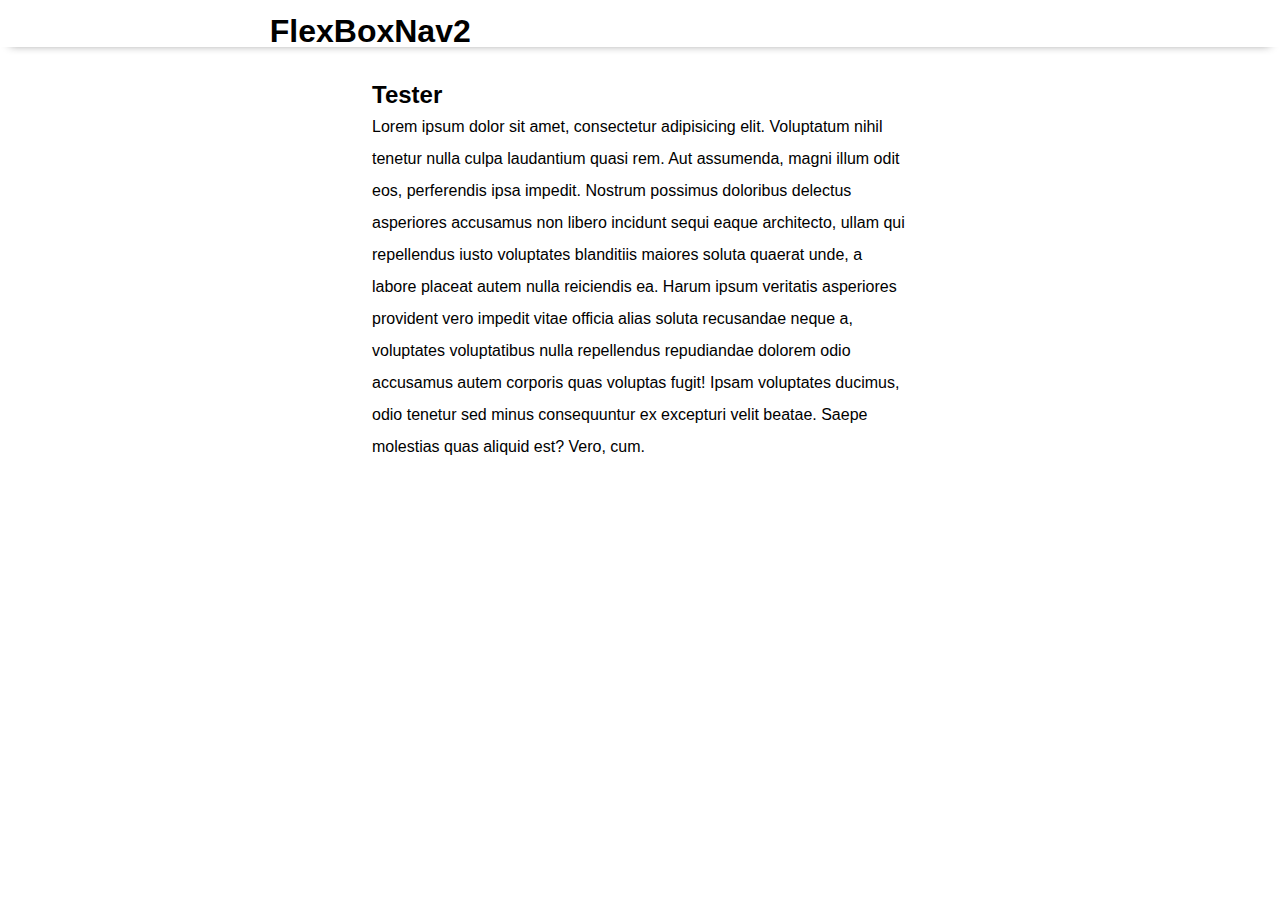
<file: index.html>
<!DOCTYPE html>
<html lang="en">
<head>
  <meta charset="UTF-8">
  <meta name="viewport" content="width=device-width, initial-scale=1.0">
  <meta http-equiv="X-UA-Compatible" content="ie=edge">
  <title>Navbar2Projects</title>

  <link rel="stylesheet" href="nav.css">

</head>
<body>
  <header class="header">
    <h1 class="logo">FlexBoxNav2</h1>
    <!-- <button class="dropx">X</button> -->
    <nav class="navigation">
      <ul class="links">
        <li><a href="index.html">home</a></li>
        <li><a href="transitions.html">transitions</a></li>
        <li><a href="game.html">game</a></li>
        <li><a href="navdropmenu.html">Dropdown Project</a></li>
        <li><a href="#">Last</a></li>
      </ul>
      <ul class="social">
        <li><a href="#">FB</a></li>
        <li><a href="#">Bē</a></li>
        <li><a href="#">IN</a></li>
        <li><a href="#">TW</a></li>
      </ul>
    </nav>
    <label for="nav-tog" class="navtoglab">
      <span class="dropx"></span>
  </header>
  <main class="main-content">
    <h2>Tester</h2>
    <p class="main-para">Lorem ipsum dolor sit amet, consectetur adipisicing elit. Voluptatum nihil tenetur nulla culpa laudantium quasi rem. Aut assumenda, magni illum odit eos, perferendis ipsa impedit. Nostrum possimus doloribus delectus asperiores accusamus non libero incidunt sequi eaque architecto, ullam qui repellendus iusto voluptates blanditiis maiores soluta quaerat unde, a labore placeat autem nulla reiciendis ea. Harum ipsum veritatis asperiores provident vero impedit vitae officia alias soluta recusandae neque a, voluptates voluptatibus nulla repellendus repudiandae dolorem odio accusamus autem corporis quas voluptas fugit! Ipsam voluptates ducimus, odio tenetur sed minus consequuntur ex excepturi velit beatae. Saepe molestias quas aliquid est? Vero, cum.
    </p>

  </main>
  <footer class="footer">

  </footer>
  <script src="nav.js"></script>
</body>
</html>
</file>
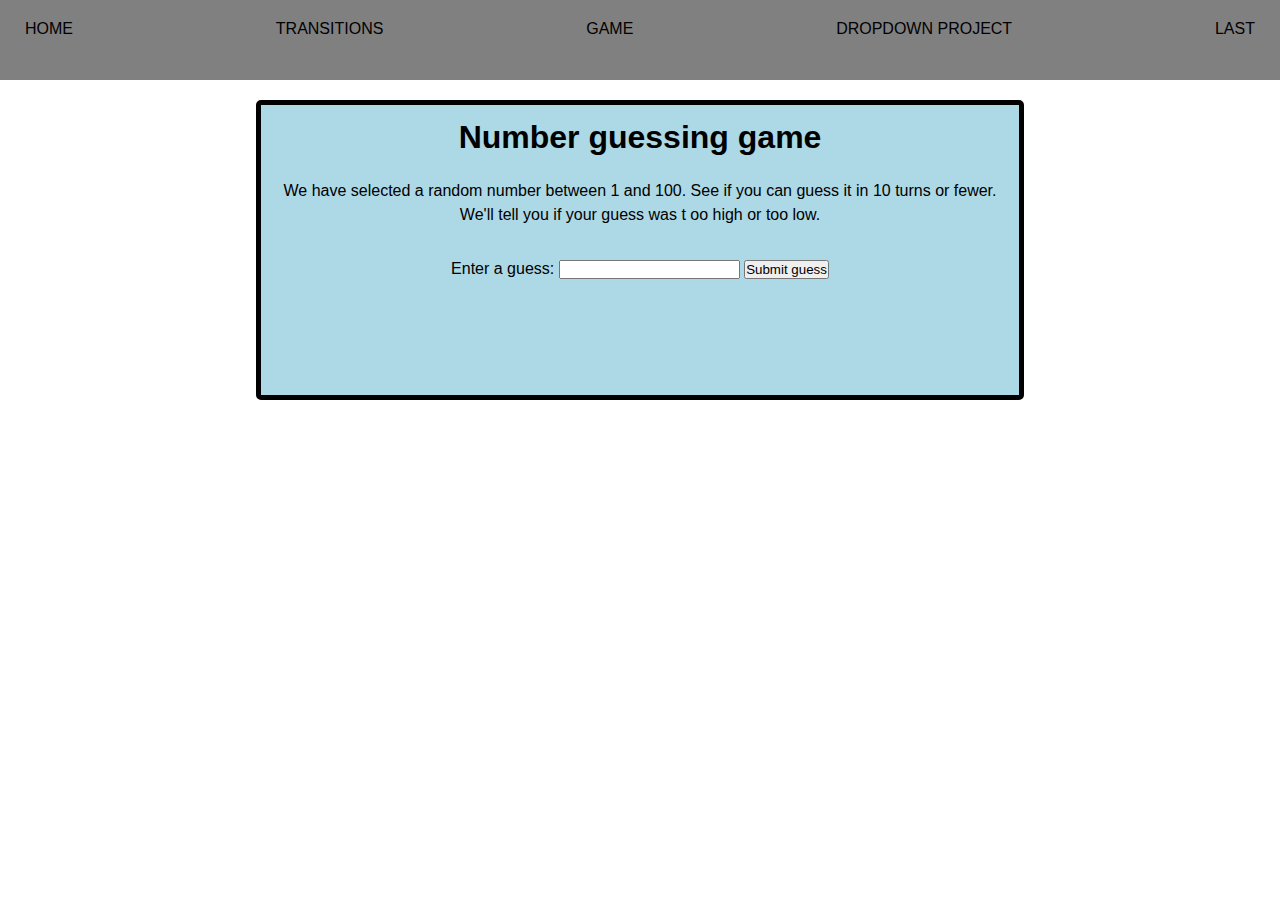
<file: game.html>
<!DOCTYPE html>
<html lang="en">
  <head>
    <meta charset="UTF-8" />
    <meta name="viewport" content="width=device-width, initial-scale=1.0" />
    <meta http-equiv="X-UA-Compatible" content="ie=edge" />
    <title>NavDropMenu</title>

    <style>
      * {
        box-sizing: border-box;
        font-family: sans-serif;
        padding: 0;
        margin: 0;
      }
      header {
        height: 100px;
      }
      nav {
        /* display: flex; */
        overflow: hidden;
        background: grey;
        height: 80px;
        padding-top: 20px;
      }
      ul {
        display: flex;
        justify-content: space-between;
        list-style: none;
        /* margin-bottom: 45px; */
      }
      a {
        text-decoration: none;
        padding: 25px;
        text-transform: uppercase;
        color: #000;
      }

      h1 {
        margin-bottom: 30px;
      }

      .game-container {
        border: 5px solid #000;
        border-radius: 5px;
        padding: 20px;
        line-height: 1.5em;
        width: 60%;
        height: 300px;
        margin: 0 auto;
        background: lightblue;
      }
      .game-content {
        text-align: center;
      }
      .form {
        margin-top: 30px;
      }
    </style>
  </head>
  <body>
    <header>
      <nav>
        <ul>
          <li><a href="index.html">home</a></li>
          <li><a href="transitions.html">Transitions</a></li>
          <li><a href="game.html">game</a></li>
          <li><a href="navdropmenu.html">Dropdown Project</a></li>
          <li><a href="#">Last</a></li>
        </ul>
      </nav>
    </header>

    <div class="game-container">
      <div class="game-content">
        <h1>Number guessing game</h1>
        <p>
          We have selected a random number between 1 and 100. See if you can
          guess it in 10 turns or fewer. We'll tell you if your guess was t oo
          high or too low.
        </p>

        <div class="form">
          <label for="guessField">Enter a guess: </label>
          <input type="text" id="guessField" class="guessField" />
          <input type="submit" value="Submit guess" class="guessSubmit" />
        </div>

        <div class="resultParas">
          <p class="guesses"></p>
          <p class="lastResult"></p>
          <p class="lowOrHi"></p>
        </div>
      </div>
    </div>

    <script type="text/javascript" src="nav.js"></script>
    <!-- <script type="text/javascript" src="nav.js" defer></script> -->
  </body>
</html>
</file>
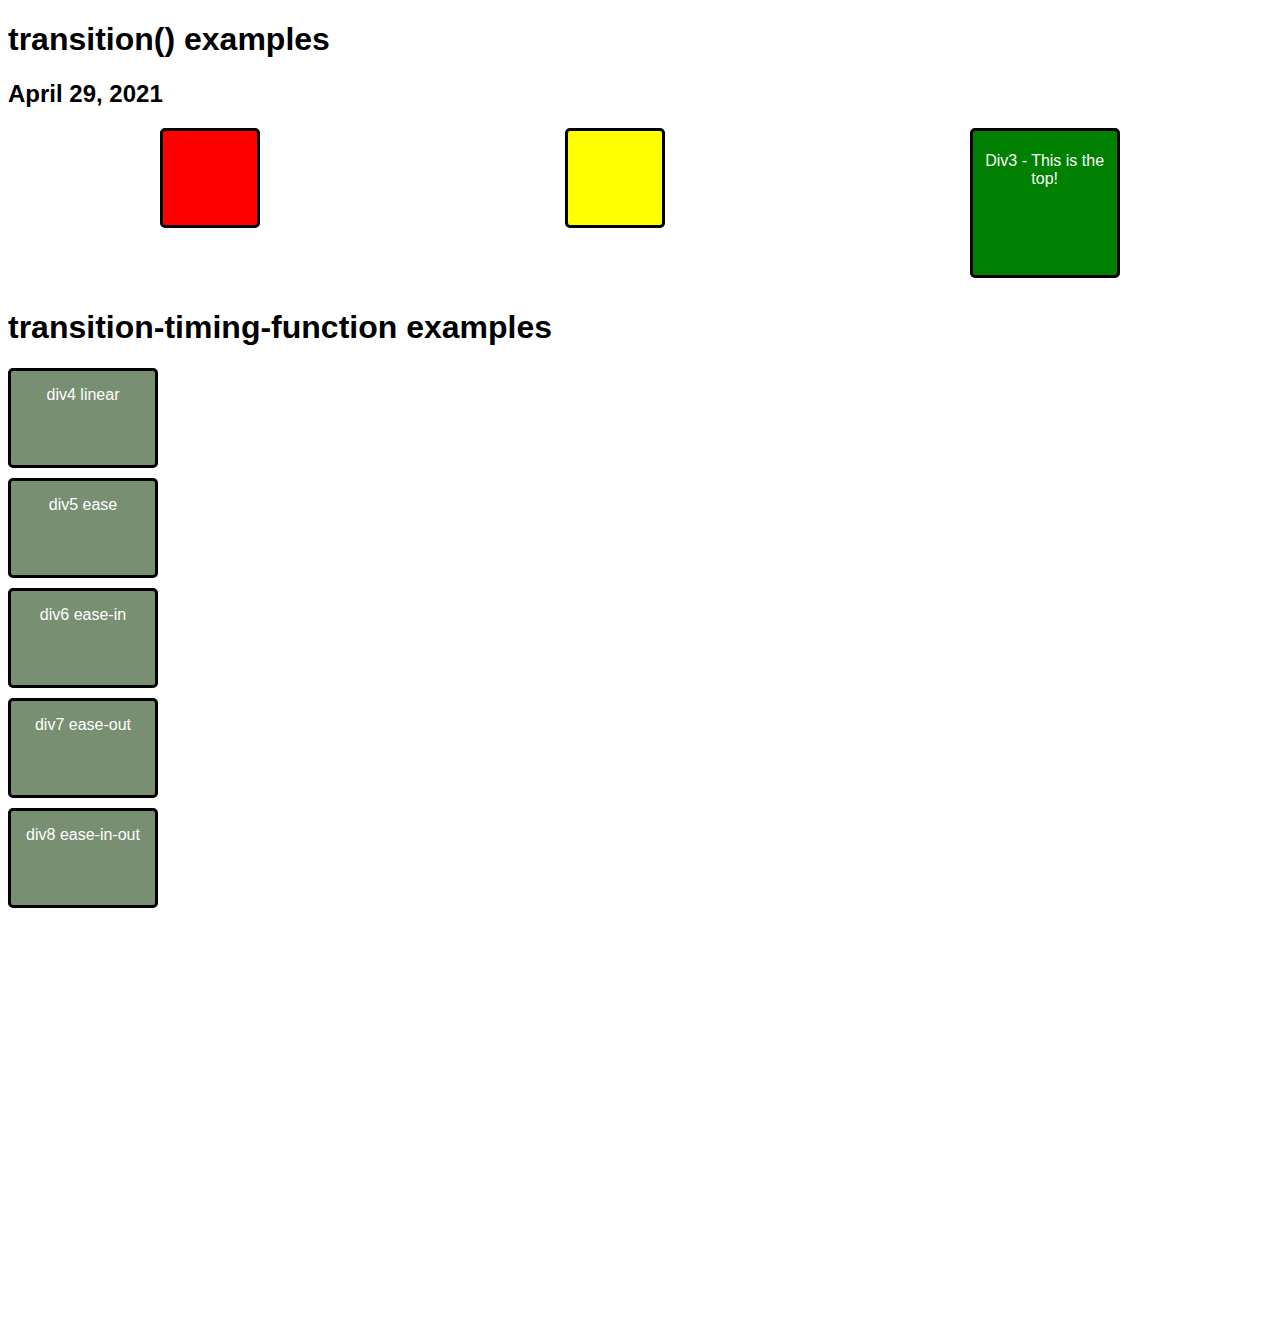
<file: transitions.html>
<!DOCTYPE html>
<html lang="en">
<head>
  <meta charset="UTF-8">
  <meta name="viewport" content="width=device-width, initial-scale=1.0">
  <meta http-equiv="X-UA-Compatible" content="ie=edge">
  <title>Transitions</title>

  <style>

    * {
        box-sizing: border-box;
        font-family: sans-serif;
      }
      div {
         margin-bottom: 10px;
         /* color: #fff; */
         font-family: sans-serif;
         /* text-transform: uppercase; */
      }
      p {
        padding-top: 5px;
      }
      .main-div {
        display: flex;
        justify-content: space-around;
        color: #fff;
        border: none;
      }
      /* **************** */
      .div1, .div2, .div3 {
        border: 3px solid #000;
        border-radius: 5px;
        text-align: center;
      }
      .div1 {
        width: 100px;
        height: 100px;
        background: red;
        transition: height 2s;
      }
      .div1:hover {
        height: 200px;
      }
      /* **************** */
      .div2 {
        width: 100px;
        height: 100px;
        background: yellow;
        transition: width 1s, height 3s;
      }
      .div2:hover {
        width: 200px;
        height: 300px;
      }
      /* ********************** */
      .div3 {
        width: 150px;
        height: 150px;
        background: green;
        transition: width 2s, height 2s, transform 5s;
      }
      .div3:hover {
        width: 300px;
        height: 300px;
        transform: rotate(360deg);
      }
/* ************************************************ */
      .tranz {
        color: #fff;
        padding-bottom: 25em;
      }
      .div4, .div5, .div6, .div7, .div8 {
        background: #788f72;
        width: 150px;
        height: 100px;
        border: 3px solid #000;
        text-align: center;
        padding-top: 15px;
        border-radius: 5px;
        transition: width 1.5s;

      }
      .div4 {transition-timing-function: linear;}
      .div5 {transition-timing-function: ease;}
      .div6 {transition-timing-function: ease-in;}
      .div7 {transition-timing-function: ease-out;}
      .div8 {transition-timing-function: ease-in-out;}
/* **************************************************** */
      .div4:hover, .div5:hover,
      .div6:hover,
      .div7:hover, .div8:hover {
        width: 600px;
      }
</style>
</head>
<body>
  <h1>transition() examples</h1>
  <h2>April 29, 2021</h2>

<div class="main-div">
  <div class="div1"></div>
  <div class="div2"></div>
  <div class="div3">
    <p>Div3 - This is the top!</p>
  </div>
</div>

<div class="timing">
  <h1>transition-timing-function examples</h1>
</div>
<div class="tranz">
  <div class="div4">div4 linear</div>
  <div class="div5">div5 ease</div>
  <div class="div6">div6 ease-in</div>
  <div class="div7">div7 ease-out</div>
  <div class="div8">div8 ease-in-out</div>
</div>


</body>
</html>
</file>
<file: nav.css>
/******* GLOBAL STYLES 4/28/2021 ************ */
*,
*::before,
*::after {
  box-sizing: border-box;
  margin: 0;
  padding: 0;
  /* outline: 1px solid red; */
}
:root {
  font-family: sans-serif;
  --clw: #fff;
  --clb: #000;
  --bxs: 0px 8px 10px -10px #888888;
}
body {
  line-height: 2em;
}

.header {
  padding-top: 15px;
  position: relative;
  /* background: lightgreen; */
  display: flex;
  justify-content: space-around;
  box-shadow: var(--bxs);
}
.navigation {
  height: 0;
  display: flex;
  overflow: hidden;
  position: absolute;
  top: 100%;
  width: 100%;
  transition: 0.5s;
}
ul li {
  border-bottom: 1px solid #fff;
}
ul li a {
  padding-left: 30px;
}
li a {
  list-style: none;
  padding: 10px 0 10px 0.7rem;
}
li:last-of-type {
  border-bottom: none;
}
a {
  text-transform: capitalize;
  text-decoration: none;
  color: #848a87;
}
.navigation a {
  display: block;
  width: 100vw;
  transition: 0.5s;
}
.navigation a:hover {
  background: rgb(13, 50, 63);
  color: darkgrey;
  font-size: 1.2em;
}
.main-content {
  max-width: 600px;
  margin: 0 auto;
  padding: 2rem;
  transition: 0.5s;
}
.social {
  display: none;
}
.social li {
  list-style: none;
}
.show-links {
  /* height: 13.188rem; */
  height: 18rem;
}
.lowermain {
  margin-top: 18rem;
}
/********** HAMBURGER ************/

.navtoglab span,
.navtoglab span::before,
.navtoglab span::after {
  position: relative;
  display: none;
  background: #000;
  height: 4px;
  width: 2em;
}
.navtoglab span::before,
.navtoglab span::after {
  content: "";
  position: absolute;
}
.navtoglab span::before {
  bottom: 7px;
}
.navtoglab span::after {
  top: 7px;
}
/******* END HAMBURGER ************/
@media (max-width: 600px) {
  .navtoglab span,
  .navtoglab span::before,
  .navtoglab span::after {
    display: block;
  }
}
</file>
